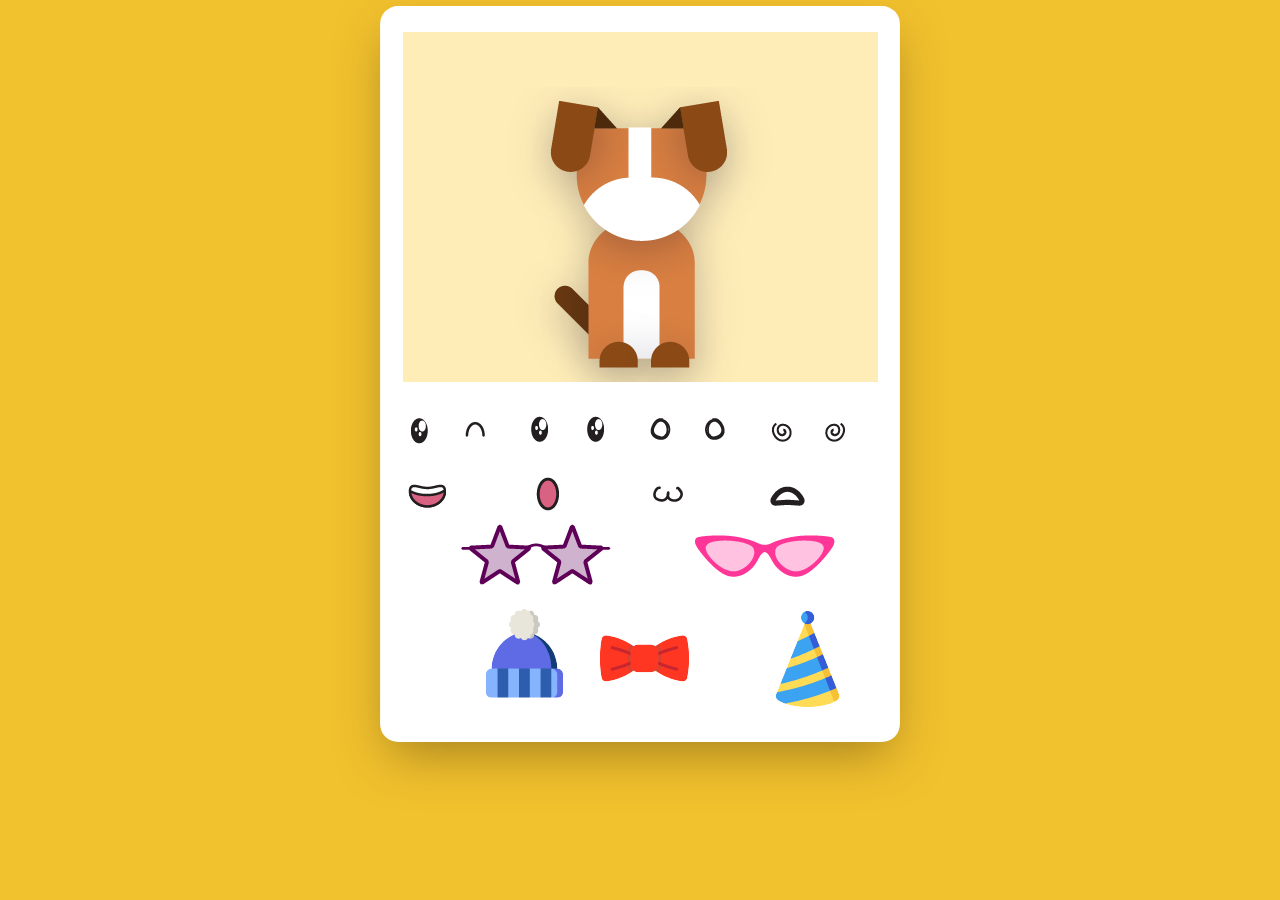
<file: Game/Dog-Makeover_1/Dog Makeover/index.html>
<!DOCTYPE html>
<html lang="en">
  <head>
    <meta name="viewport" content="width=device-width, initial-scale=1.0" />
    <title>Dog Makeover</title>
    <!-- Stylesheet -->
    <link rel="stylesheet" href="style.css" />
  </head>
  <body>
    <div class="container">
      <div class="dog" id="dog">
        <img src="dog-01.png" id="dog-image" />
      </div>
      <div class="draggables">
        <div class="eyes">
          <img
            src="eyes-01.png"
            class="drag eye"
            draggable="true"
            id="eye-01"
          />
          <img
            src="eyes-02.png"
            class="drag eye"
            draggable="true"
            id="eye-02"
          />
          <img
            src="eyes-03.png"
            class="drag eye"
            draggable="true"
            id="eye-03"
          />
          <img
            src="eyes-04.png"
            class="drag eye"
            draggable="true"
            id="eye-04"
          />
        </div>
        <div class="mouths">
          <img
            src="mouth-01.png"
            class="drag mouth"
            draggable="true"
            id="mouth-01"
          />
          <img
            src="mouth-02.png"
            class="drag mouth"
            draggable="true"
            id="mouth-02"
          />
          <img
            src="mouth-03.png"
            class="drag mouth"
            draggable="true"
            id="mouth-03"
          />
          <img
            src="mouth-04.png"
            class="drag mouth"
            draggable="true"
            id="mouth-04"
          />
        </div>
        <div class="glasses">
          <img
            src="glasses-01.png"
            class="drag glass"
            draggable="true"
            id="glass-01"
          />
          <img
            src="glasses-02.png"
            class="drag glass"
            draggable="true"
            id="glass-02"
          />
        </div>
        <div class="hats">
          <img
            src="hats-01.png"
            class="drag hat"
            draggable="true"
            id="hat-01"
          />
          <img
            src="hats-02.png"
            class="drag hat"
            draggable="true"
            id="hat-02"
          />
          <img
            src="hats-03.png"
            class="drag hat"
            draggable="true"
            id="hat-03"
          />
        </div>
      </div>
    </div>
    <!-- Script -->
    <script src="script.js"></script>
  </body>
</html>
</file>
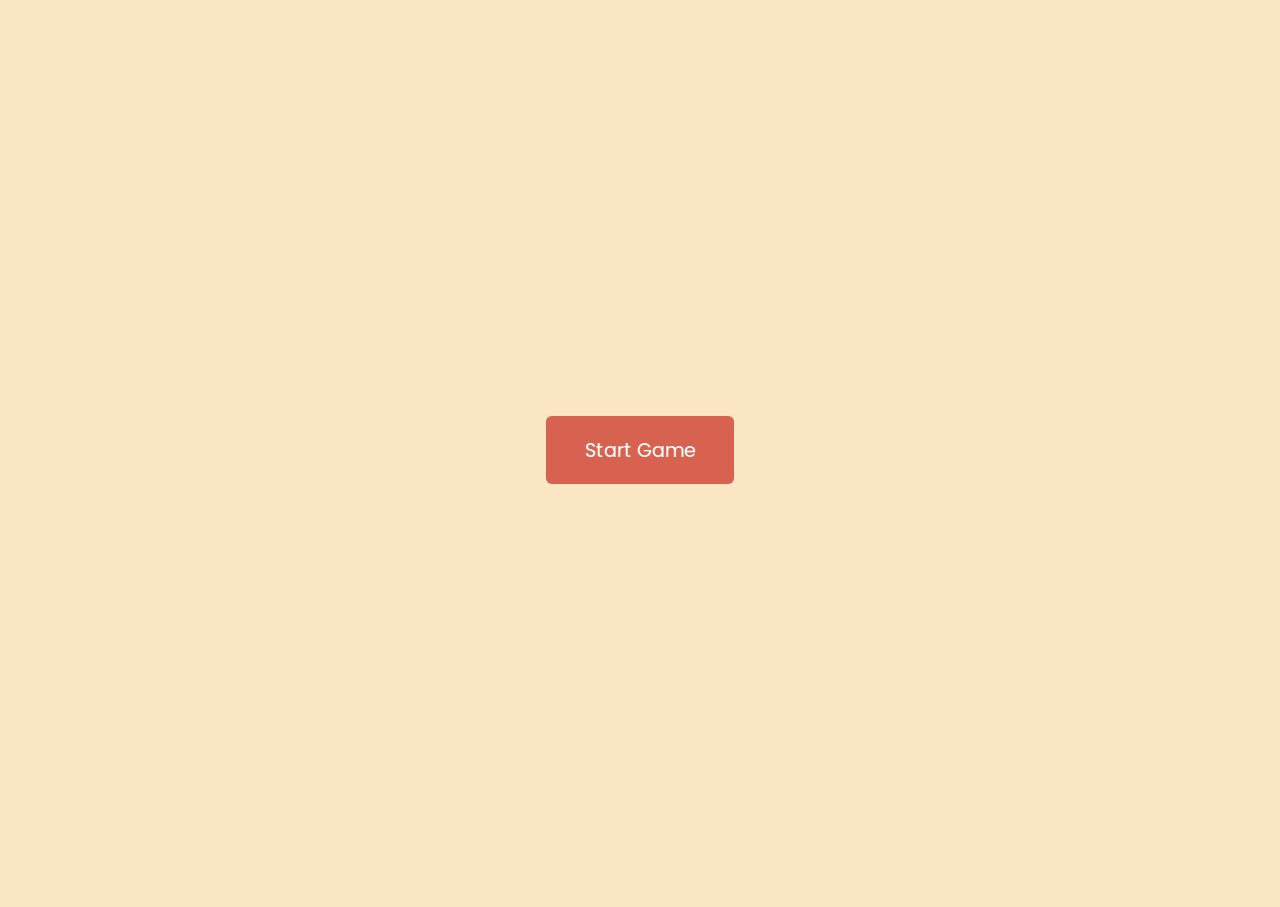
<file: Game/Fruit-Fall-Game/Fruit Fall Game/index.html>
<!DOCTYPE html>
<html lang="en">
  <head>
    <meta name="viewport" content="width=device-width, initial-scale=1.0" />
    <title>Fruit Fall Game</title>
    <!-- Google Font -->
    <link
      href="https://fonts.googleapis.com/css2?family=Poppins:wght@400;600&display=swap"
      rel="stylesheet"
    />
    <!-- Stylesheet -->
    <link rel="stylesheet" href="style.css" />
  </head>
  <body>
    <div class="cover-screen">
      <h2 id="over-text" class="hide">Game Over</h2>
      <p id="result"></p>
      <button id="start-button">Start Game</button>
    </div>
    <div id="score-container" class="hide">0</div>
    <canvas id="canvas"></canvas>
    <!-- Script -->
    <script src="script.js"></script>
  </body>
</html>
</file>
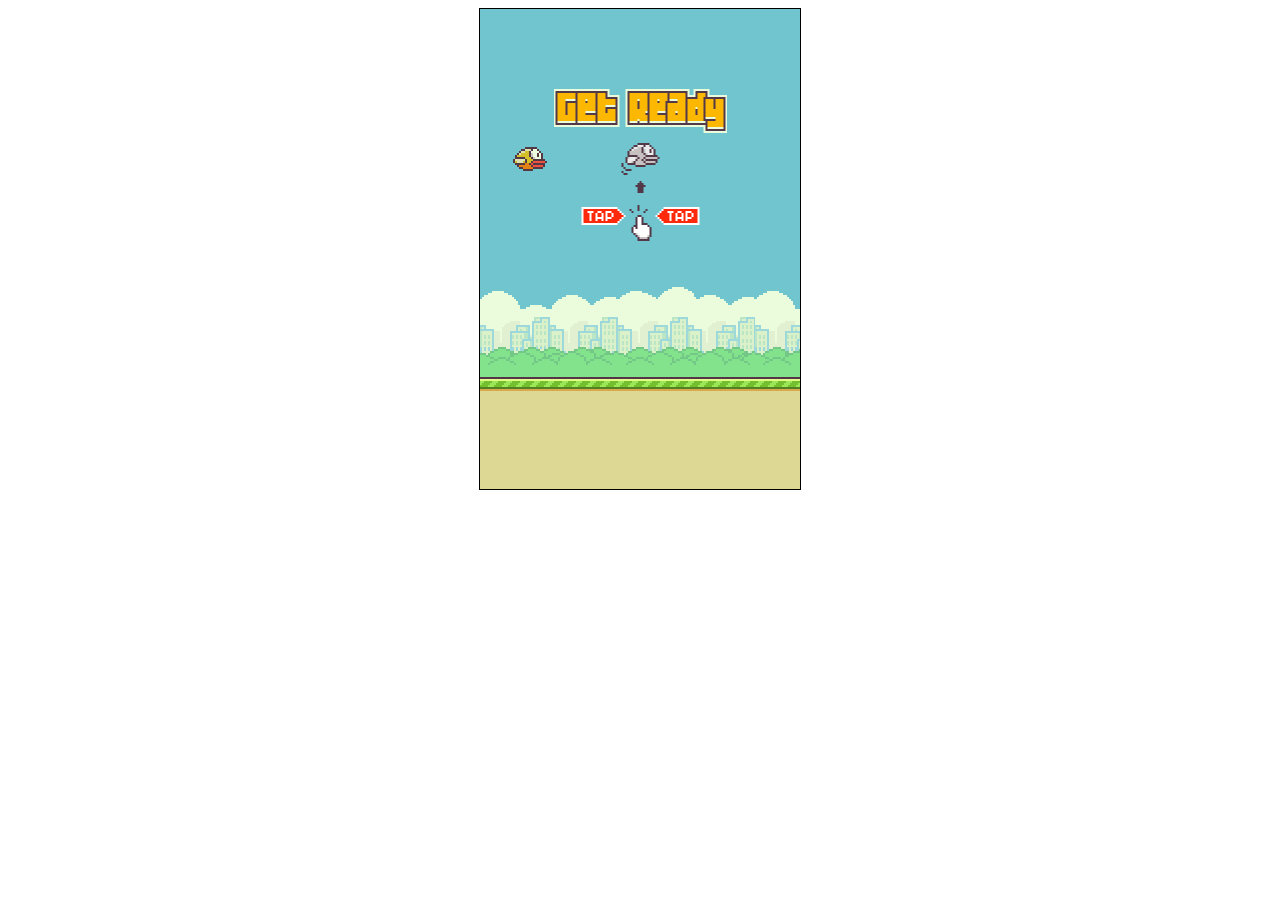
<file: Game/Original-Flappy-bird-JavaScript-master/Original-Flappy-bird-JavaScript-master/index.html>
<!DOCTYPE html>
<html lang="en">
<head>
    <meta charset="UTF-8">
    <title>Original Flappy Bird -JavaScript</title>
    <link href="https://fonts.googleapis.com/css?family=Teko:700" rel="stylesheet">
    <style>        
        canvas{
            border: 1px solid #000;
            display: block;
            margin: 0 auto;
        }
    </style>
</head>
<body>
    <canvas id="bird" width="320" height="480"></canvas>

    <script src="game.js"></script>
</body>
</html>
</file>
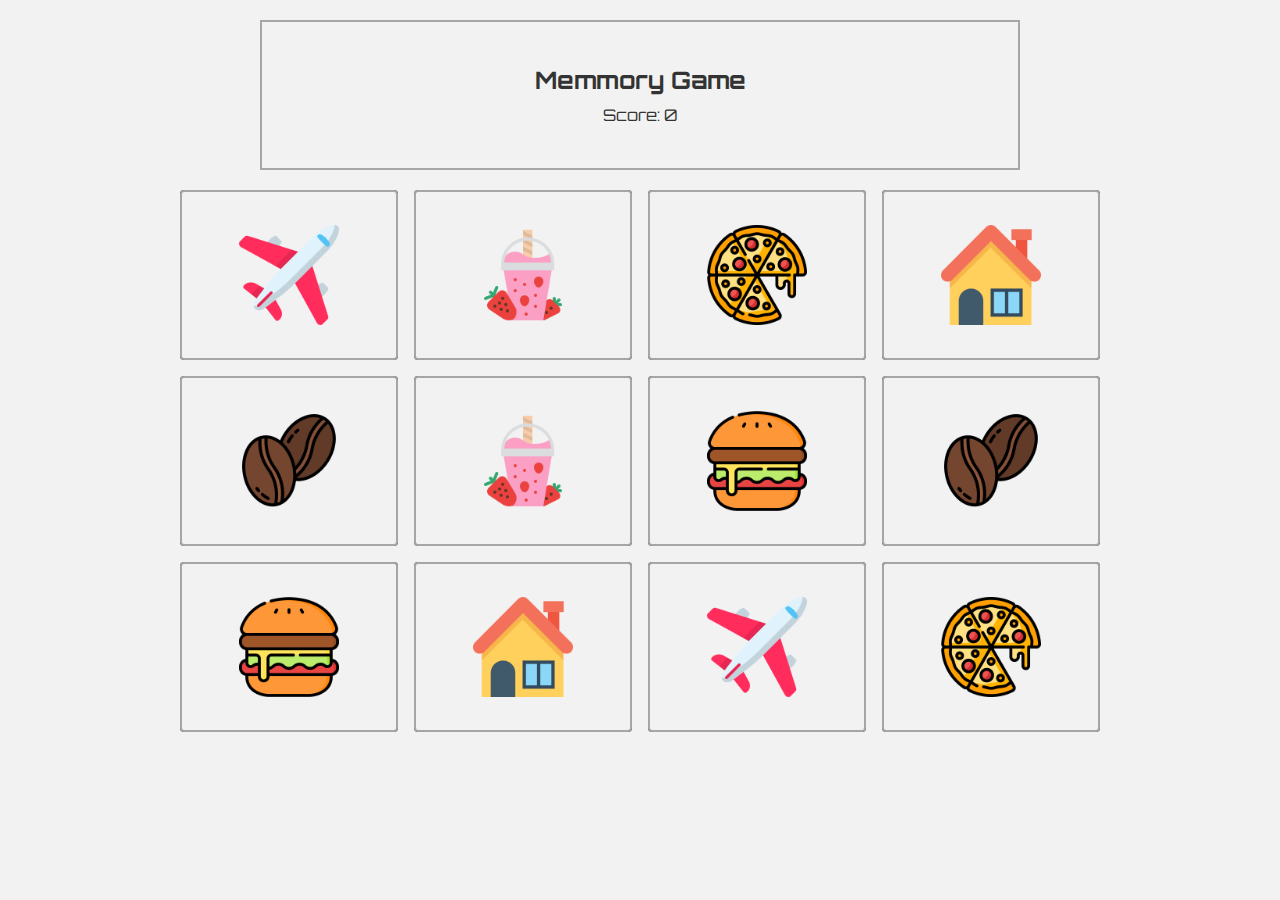
<file: Game/Responsive-Memmory-Game-master/Responsive-Memmory-Game-master/index.html>
<!DOCTYPE html>
<html lang="en">
<head>
    <meta charset="UTF-8">
    <meta http-equiv="X-UA-Compatible" content="IE=edge">
    <meta name="viewport" content="width=device-width, initial-scale=1.0">
    <title>Memmory Game</title>
    <link rel="stylesheet" href="css/style.css">
    <link rel="preconnect" href="https://fonts.googleapis.com">
<link rel="preconnect" href="https://fonts.gstatic.com" crossorigin>
<link href="https://fonts.googleapis.com/css2?family=Orbitron&display=swap" rel="stylesheet">
<script defer src="script.js"></script>
</head>
<body>
    <div class="head">
        <h2>Memmory Game</h2>
        <div class="score">Score: <span>0</span></div>
    </div>

    <div class="container">
        <div class="cell">
            <div class="front" data-index="1"><img src="css/img/1.png" alt=""></div>
            <div class="back"></div>
        </div>
        <div class="cell">
            <div class="front" data-index="1"><img src="css/img/2.png" alt=""></div>
            <div class="back"></div>
        </div>
        <div class="cell">
            <div class="front" data-index="2"><img src="css/img/3.png" alt=""></div>
            <div class="back"></div>
        </div>
        <div class="cell">
            <div class="front" data-index="2"><img src="css/img/4.png" alt=""></div>
            <div class="back"></div>
        </div>
        <div class="cell">
            <div class="front" data-index="3"><img src="css/img/5.png" alt=""></div>
            <div class="back"></div>
        </div>
        <div class="cell">
            <div class="front" data-index="3"><img src="css/img/6.png" alt=""></div>
            <div class="back"></div>
        </div>
        <div class="cell">
            <div class="front" data-index="4"><img src="css/img/7.png" alt=""></div>
            <div class="back"></div>
        </div>
        <div class="cell">
            <div class="front" data-index="4"><img src="css/img/8.png" alt=""></div>
            <div class="back"></div>
        </div>
        <div class="cell">
            <div class="front" data-index="5"><img src="css/img/9.png" alt=""></div>
            <div class="back"></div>
        </div>
        <div class="cell">
            <div class="front" data-index="5"><img src="css/img/10.png" alt=""></div>
            <div class="back"></div>
        </div>
        <div class="cell">
            <div class="front" data-index="6"><img src="css/img/11.png" alt=""></div>
            <div class="back"></div>
        </div>
        <div class="cell">
            <div class="front" data-index="6"><img src="css/img/12.png" alt=""></div>
            <div class="back"></div>
        </div>
    </div>
</body>
</html>
</file>
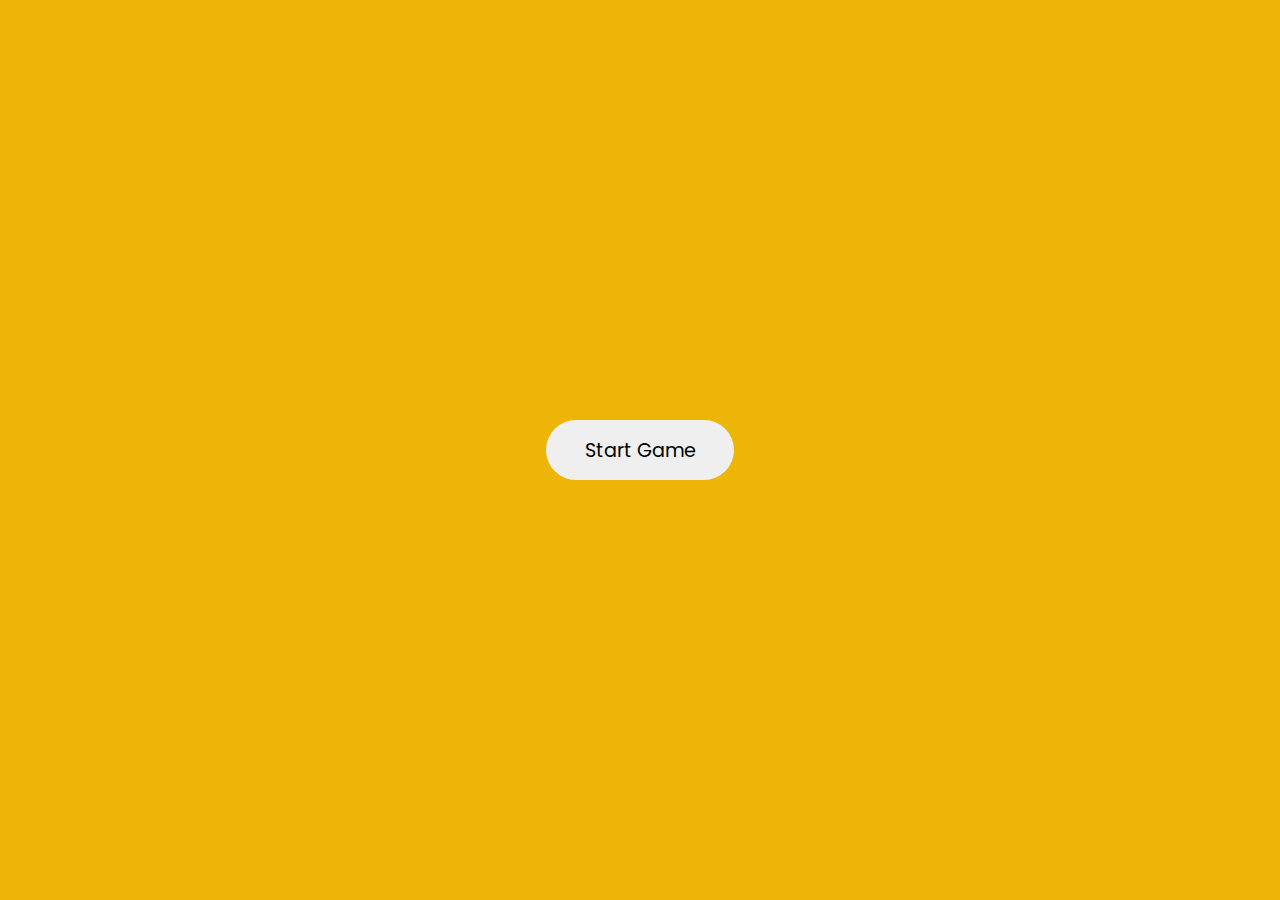
<file: Game/Sliding-Puzzle-Game/Sliding Puzzle Game/index.html>
<!DOCTYPE html>
<html lang="en">
  <head>
    <meta name="viewport" content="width=device-width, initial-scale=1.0" />
    <title>Sliding Puzzle Game</title>
    <!-- Google Fonts -->
    <link
      href="https://fonts.googleapis.com/css2?family=Poppins&display=swap"
      rel="stylesheet"
    />
    <!-- Stylesheet -->
    <link rel="stylesheet" href="style.css" />
  </head>
  <body>
    <div class="cover-screen">
      <p id="result"></p>
      <button id="start-button">Start Game</button>
    </div>
    <div id="moves"></div>
    <div class="slider-game">
      <div class="container"></div>
      <div class="original-image">
        <img src="original_image.png" alt="" />
      </div>
    </div>
    <!-- Script -->
    <script src="script.js"></script>
  </body>
</html>
</file>
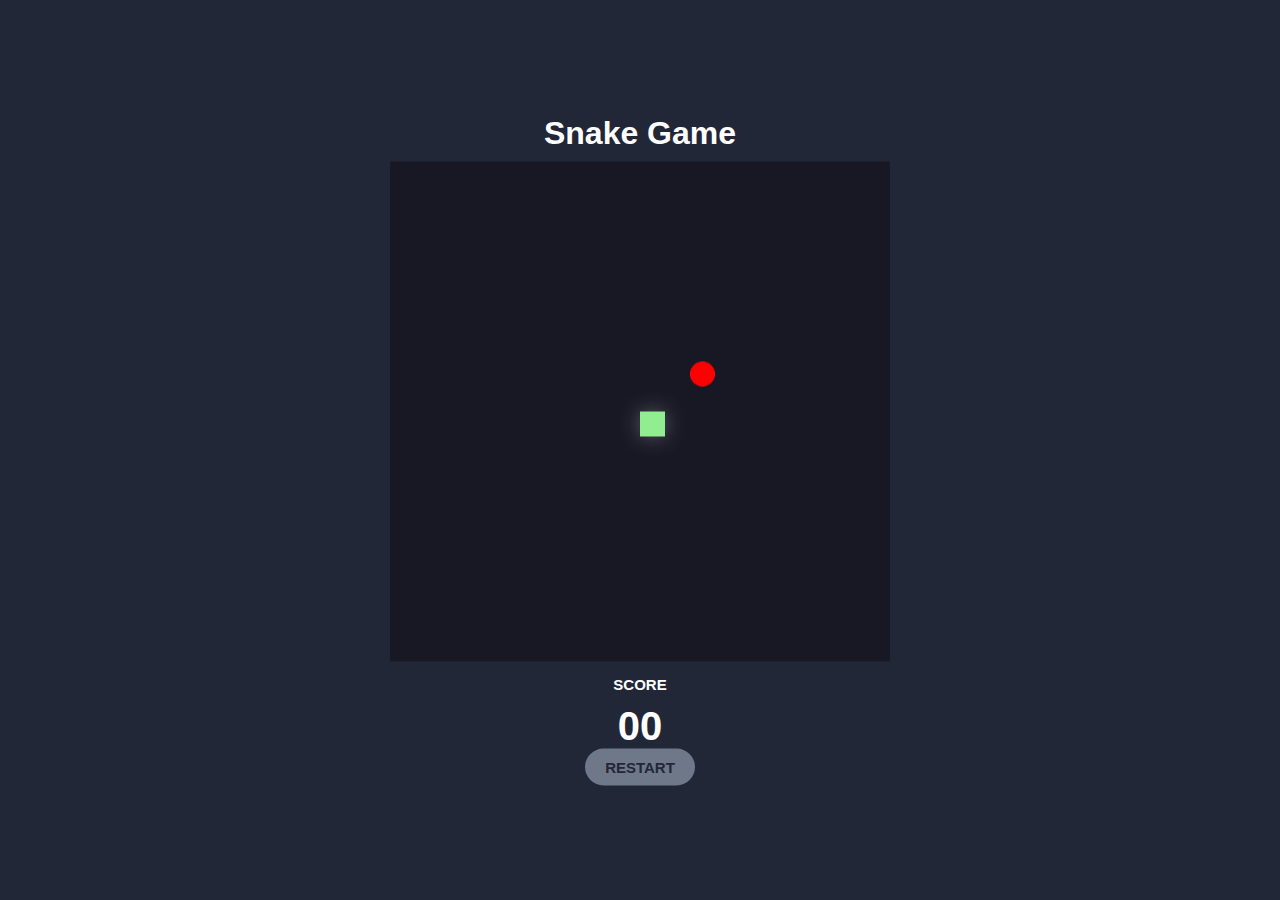
<file: Game/Snake-Game-main/Snake-Game-main/index.html>
<!DOCTYPE html>
<html lang="en">
<head>
    <meta charset="UTF-8">
    <meta http-equiv="X-UA-Compatible" content="IE=edge">
    <meta name="viewport" content="width=device-width, initial-scale=1.0">
    <title>Snake Game</title>
    <link rel="stylesheet" href="style.css">
    <script src="script.js" defer></script>
</head>
<body>
    <div class="container noselect">
            <div id="author">
                <h1>Snake Game</h1>
            </div>
        <div id="canvas"></div>
            <div id="ui">
                <h2>SCORE</h2>
                <br>
                <span id="score">00</span>
            </div>
        <button id="replay">
            <i class="fas fa-play"></i>
            RESTART
        </button>
        </div>
    </div>
</body>
</html>
</file>
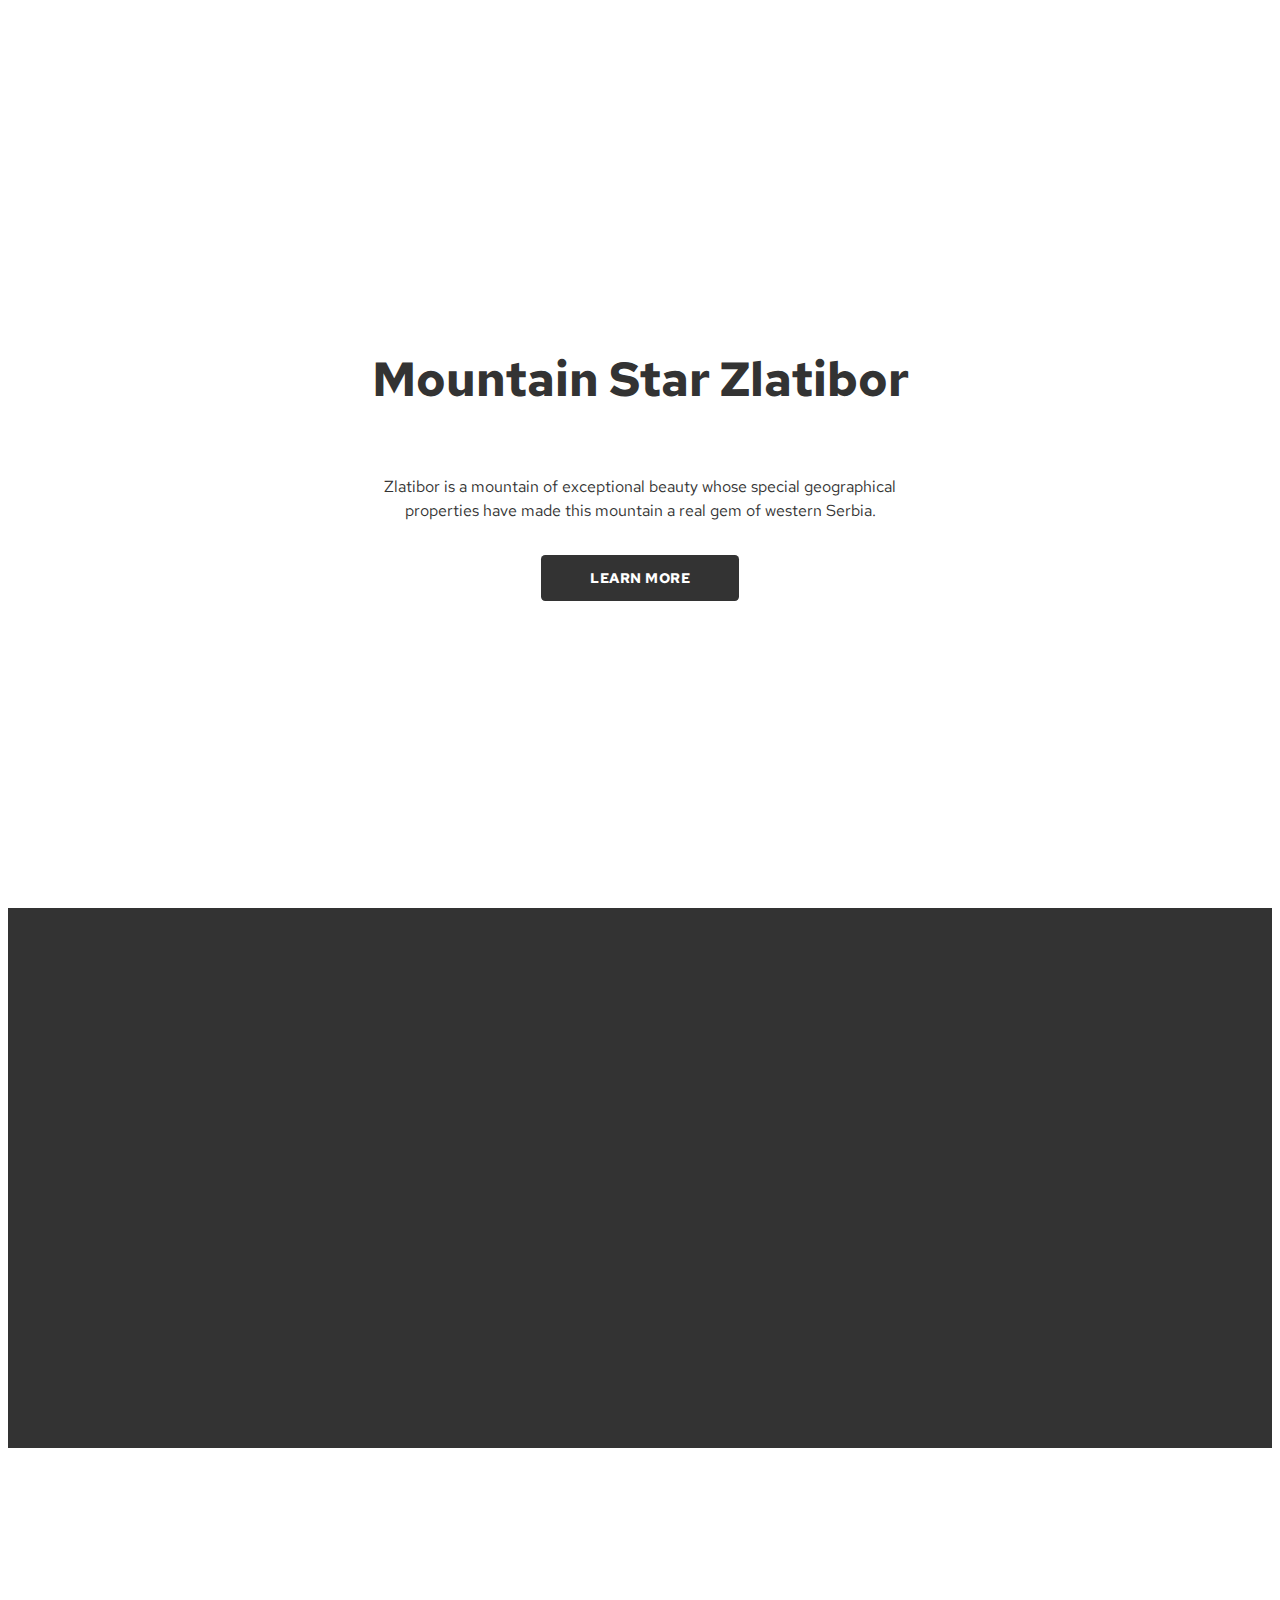
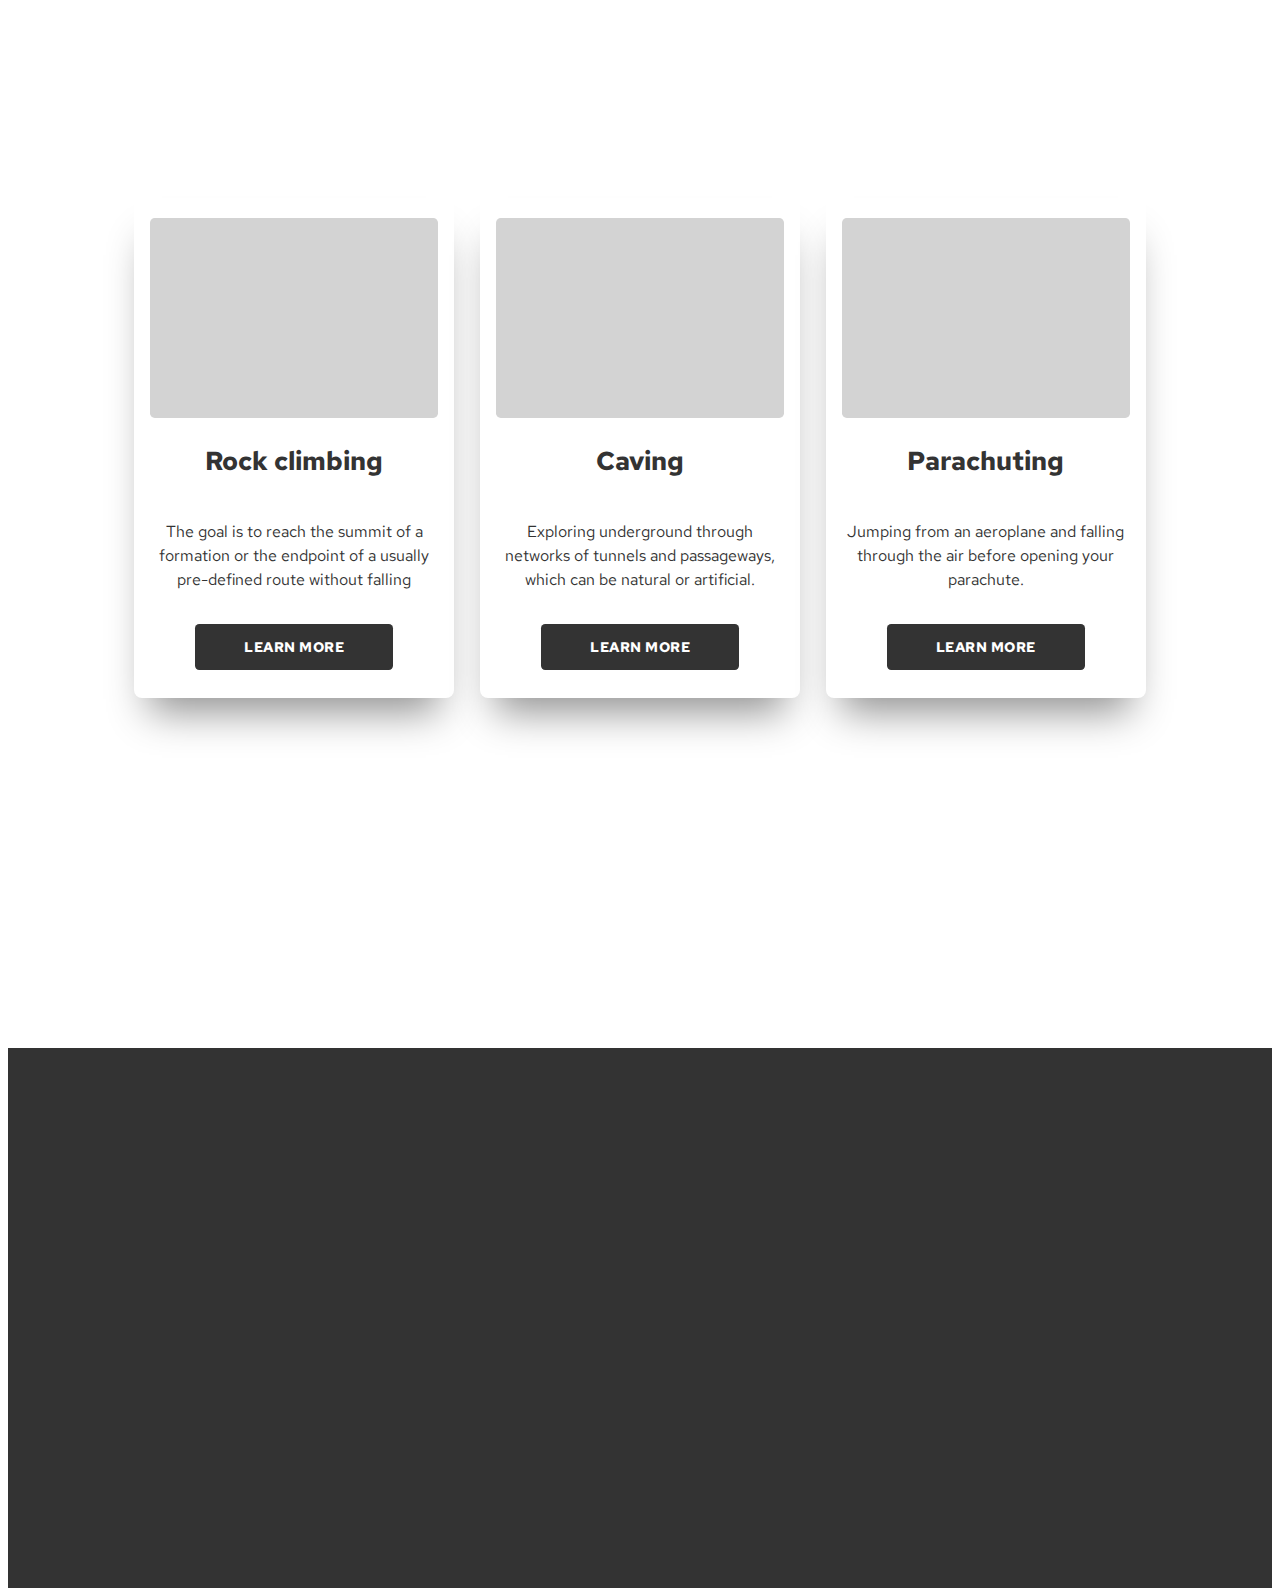
<file: art.html>
<!--<!DOCTYPE html>
<html lang="en">
<head>
    <meta charset="UTF-8">
    <meta name="viewport" content="width=device-width, initial-scale=1.0">
    <title>Art therapy</title>
    <link rel="stylesheet" href="css/art.css">
</head>
<body>
    

    <section>
       <img src="assets/new.jpg" class="mount2">
        <img src="assets/Flappy.jpg" class="mount1">
        <img src="assets/calm.png" class="mount2"> 
        <h2 id="text"><span>It is also </span>It is art</h2>
        <a href="http://" id="btn">Join Now</a>
    </section>
    <div class="sec">
        <h2>Parallex Scrolling Effects</h2>
        <p>Lorem ipsum dolor sit, amet consectetur adipisicing elit. <br>Eum ratione nihil veniam quo voluptatibus natus voluptates totam.
        </p>
    </div>

</body>
</html>-->


<!DOCTYPE html>
<html lang="en">
<head>
    <meta charset="UTF-8">
    <meta name="viewport" content="width=device-width, initial-scale=1.0">
    <title>Document</title>
    <link rel="stylesheet" href="css/art.css">
</head>
<body>
    
<div class="container">
    <h1>Mountain Star Zlatibor</h1>
    <p>Zlatibor is a mountain of exceptional beauty whose special geographical properties have made this mountain a real gem of western Serbia.</p>
    <a href="#">Learn more</a>
  </div>
  
  <div class="blank"></div>
  
  <div class="container second">
    <div class="item">
      <div class="img img-first"></div>
      <div class="card">
        <h3>Rock climbing</h3>
        <p>The goal is to reach the summit of a formation or the endpoint of a usually pre-defined route without falling</p>
        <a href="#">Learn more</a>
      </div>
    </div>
    <div class="item">
      <div class="img img-second"></div>
      <div class="card">
        <h3>Caving</h3>
        <p>Exploring underground through networks of tunnels and passageways, which can be natural or artificial.</p>
        <a href="#">Learn more</a>
      </div>
    </div>
    <div class="item">
      <div class="img img-third"></div>
      <div class="card">
        <h3>Parachuting</h3>
        <p>Jumping from an aeroplane and falling through the air before opening your parachute.</p>
        <a href="#">Learn more</a>
      </div>
    </div>
  </div>
  
  <div class="blank"></div>
  </html>
</body>
</html>
</file>
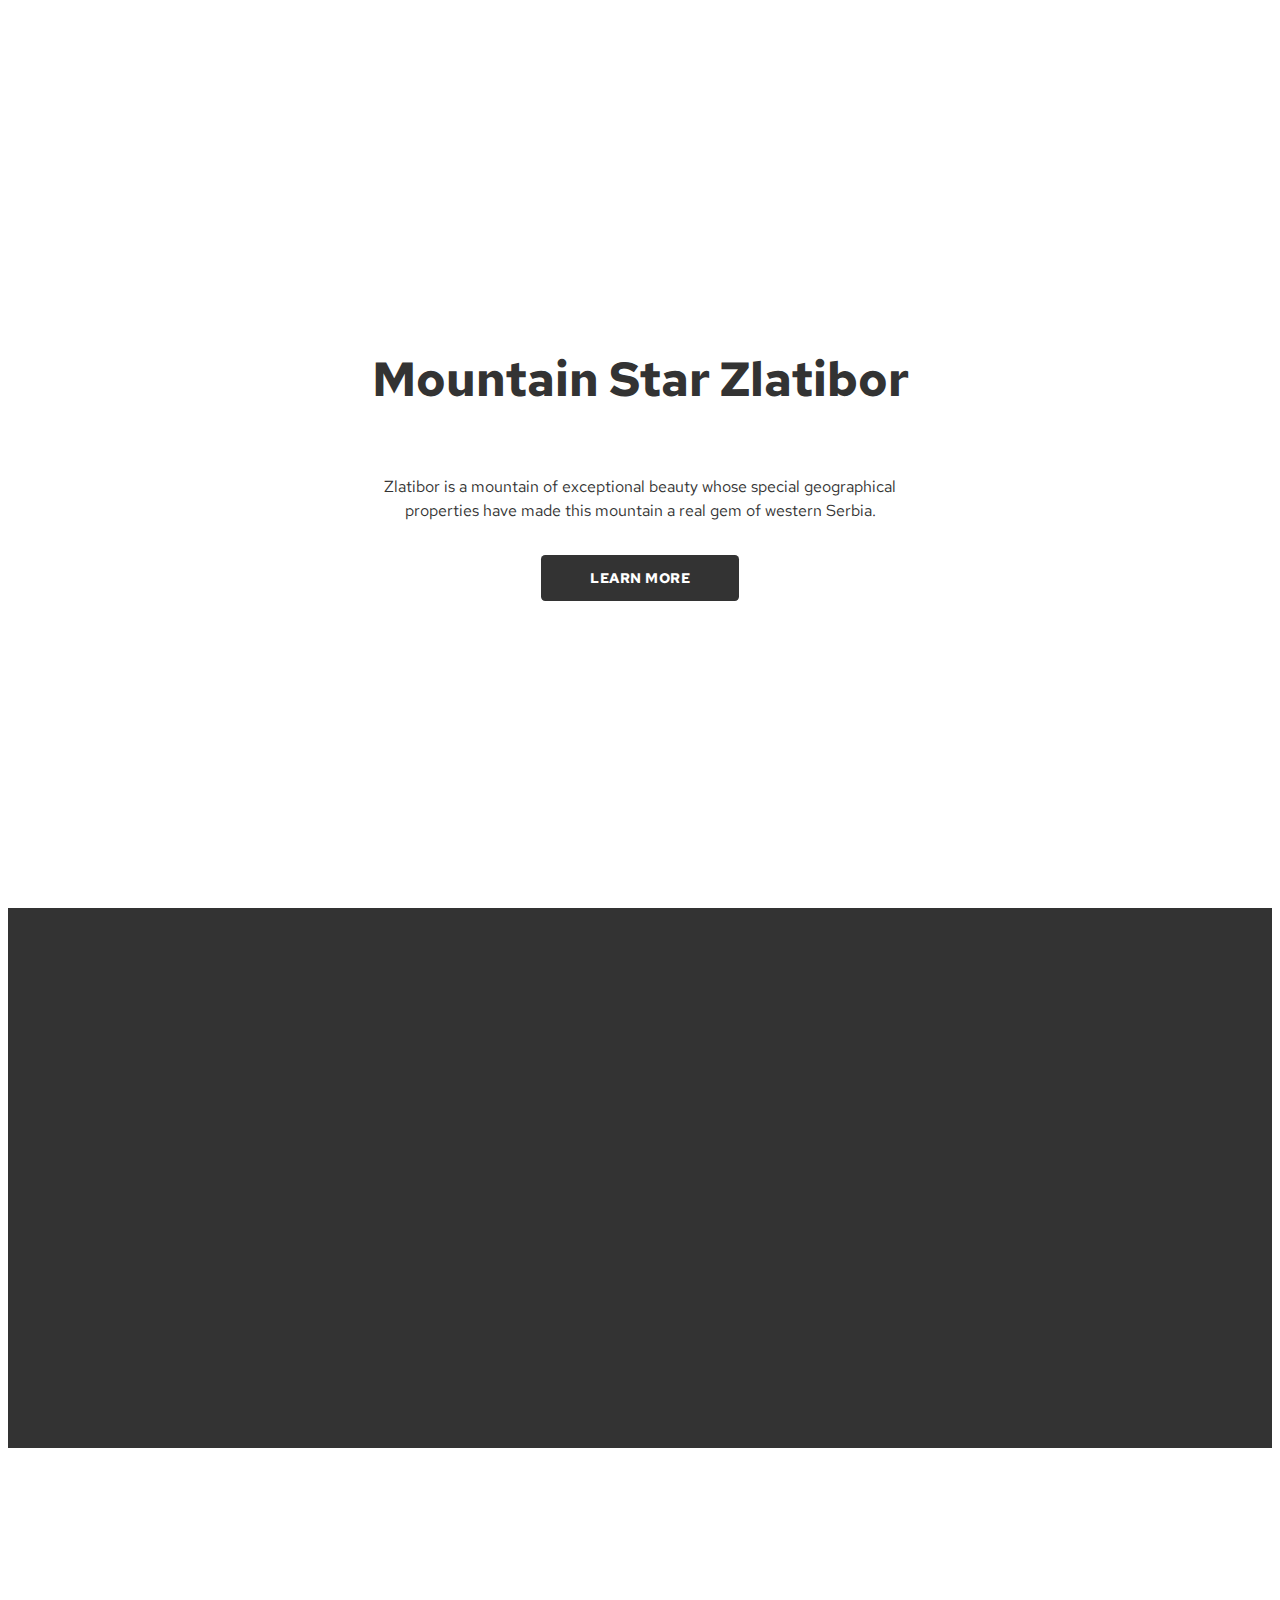
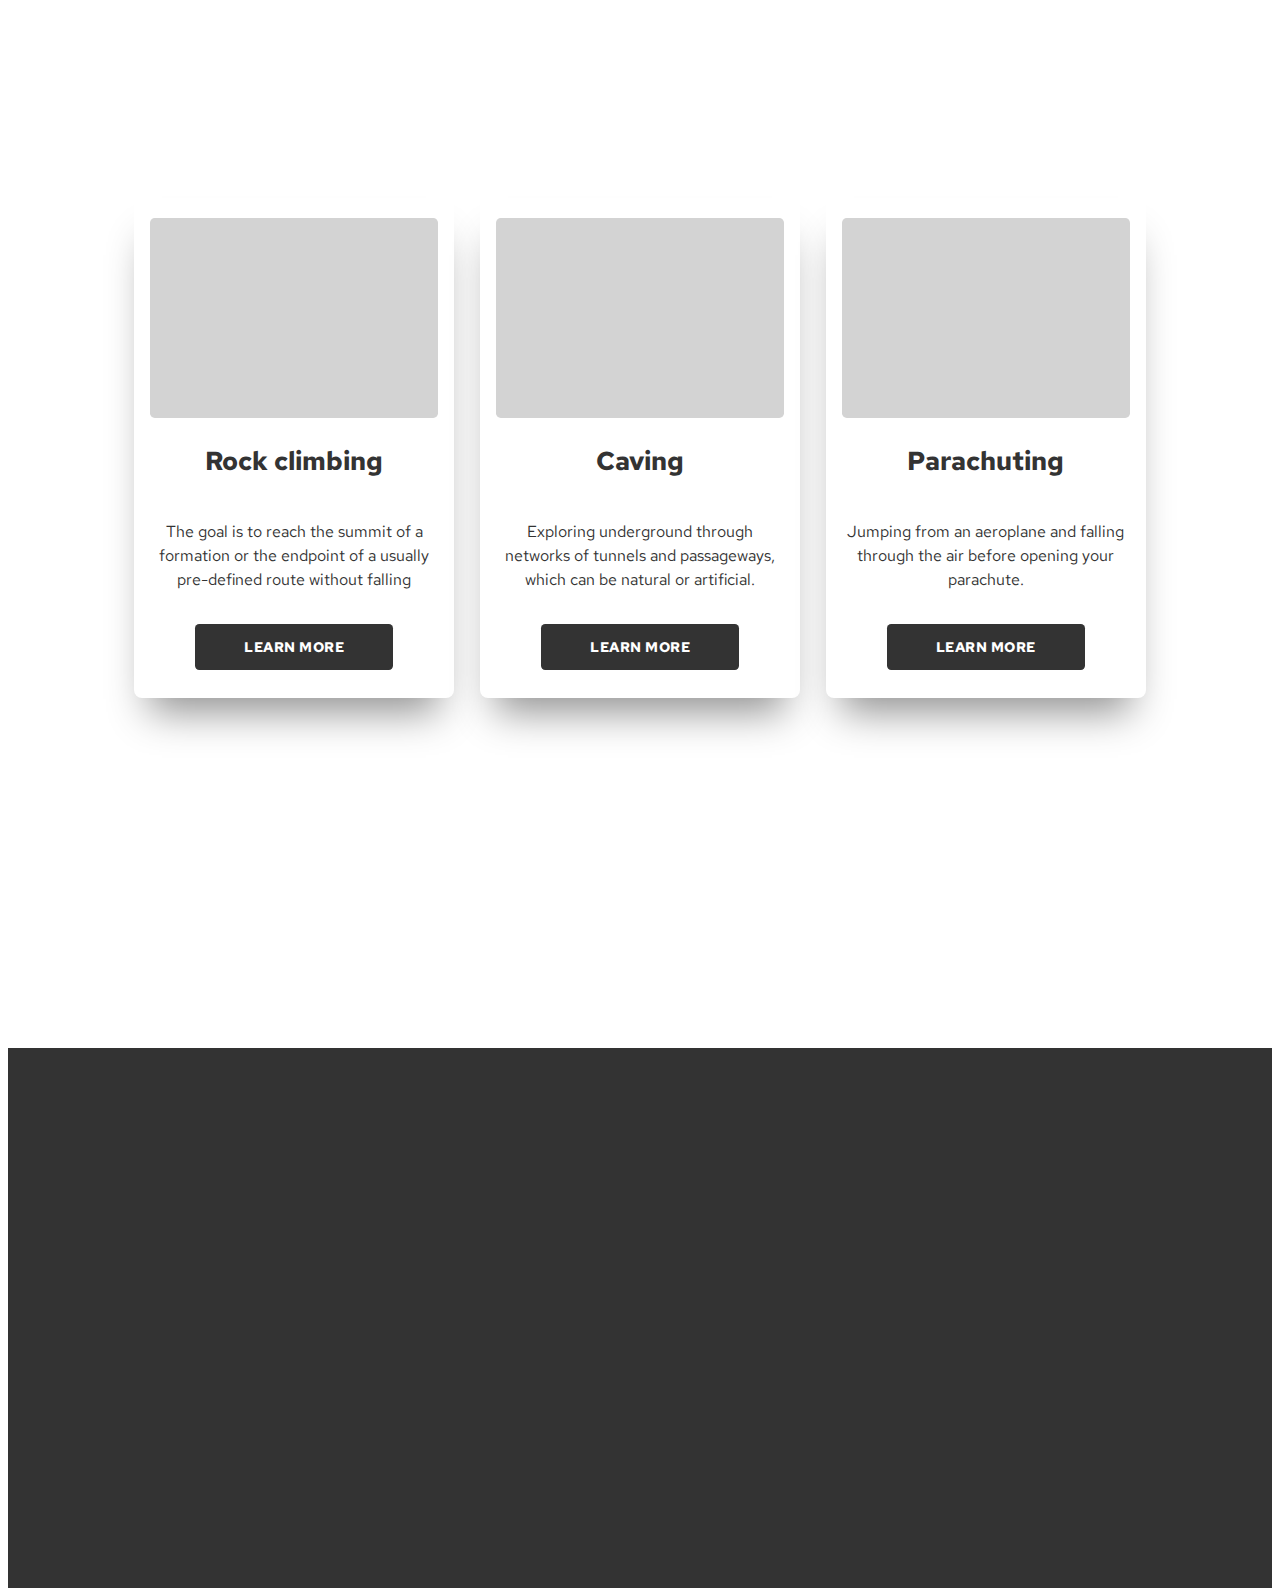
<file: travel.html>
<!DOCTYPE html>
<html lang="en">
<head>
    <meta charset="UTF-8">
    <meta name="viewport" content="width=device-width, initial-scale=1.0">
    <title>Document</title>
    <link rel="stylesheet" href="css/art.css">
</head>
<body>
    
<div class="container">
    <h1>Mountain Star Zlatibor</h1>
    <p>Zlatibor is a mountain of exceptional beauty whose special geographical properties have made this mountain a real gem of western Serbia.</p>
    <a href="#">Learn more</a>
  </div>
  
  <div class="blank"></div>
  
  <div class="container second">
    <div class="item">
      <div class="img img-first"></div>
      <div class="card">
        <h3>Rock climbing</h3>
        <p>The goal is to reach the summit of a formation or the endpoint of a usually pre-defined route without falling</p>
        <a href="#">Learn more</a>
      </div>
    </div>
    <div class="item">
      <div class="img img-second"></div>
      <div class="card">
        <h3>Caving</h3>
        <p>Exploring underground through networks of tunnels and passageways, which can be natural or artificial.</p>
        <a href="#">Learn more</a>
      </div>
    </div>
    <div class="item">
      <div class="img img-third"></div>
      <div class="card">
        <h3>Parachuting</h3>
        <p>Jumping from an aeroplane and falling through the air before opening your parachute.</p>
        <a href="#">Learn more</a>
      </div>
    </div>
  </div>
  
  <div class="blank"></div>
  </html>
</body>
</html>
</file>
<file: Game/Dog-Makeover_1/Dog Makeover/style.css>
* {
  padding: 0;
  margin: 0;
  box-sizing: border-box;
}
body {
  background-color: #f2c12e;
}
.container {
  width: 31.25em;
  position: absolute;
  transform: translateX(-50%);
  left: 50%;
  margin: 1em auto;
  box-shadow: 0 0 0 0.62em #ffffff, 0 1.25em 3.12em rgb(83, 66, 15, 0.5);
  background-color: #ffffff;
  border-radius: 0.5em;
}
.dog {
  width: 95%;
  height: 21.87em;
  position: relative;
  margin: 1em auto;
  display: grid;
  place-items: center;
  background-color: #ffedb8;
  overflow: hidden;
}
.dog img {
  position: relative;
  height: 18.75em;
  bottom: -1.87em;
}
.draggables {
  padding: 1em 0;
  width: 31.25em;
  position: relative;
  background-color: #ffffff;
}
.draggables div {
  position: relative;
}
[draggable] {
  cursor: move;
}
img {
  position: absolute;
}
.eyes {
  height: 3.75em;
}
.mouths {
  height: 3.12em;
}
.glasses {
  height: 5em;
}
.hats {
  height: 7em;
}
#eye-01,
#mouth-01 {
  left: 0.93em;
}
#hat-01 {
  left: 5em;
}
#glass-01 {
  left: 4.37em;
}

#eye-02,
#mouth-02 {
  left: 8.43em;
}
#hat-02 {
  left: 12.5em;
}
#glass-02 {
  left: 18.75em;
}

#eye-03,
#mouth-03 {
  left: 15.93em;
}
#hat-03 {
  left: 22.5em;
}

#eye-04,
#mouth-04 {
  left: 23.43em;
}
</file>
<file: Game/Fruit-Fall-Game/Fruit Fall Game/style.css>
* {
  padding: 0;
  margin: 0;
  box-sizing: border-box;
  font-family: "Poppins", sans-serif;
}
body {
  background-color: #fae6c3;
  height: 100vh;
  width: 100vw;
  overflow: hidden;
}
#score-container {
  position: absolute;
  width: 3em;
  padding: 0.5em;
  background-color: #000000;
  color: #ffffff;
  text-align: center;
  left: 0;
  top: 0.5em;
}
#start-button {
  background-color: #d6624f;
  border: none;
  padding: 1em 2em;
  font-size: 1.2em;
  border-radius: 0.3em;
  color: #ffffff;
  cursor: pointer;
}
.cover-screen {
  background-color: #fae6c3;
  position: absolute;
  top: 0;
  left: 0;
  width: 100vw;
  height: 100vh;
  display: flex;
  flex-direction: column;
  justify-content: center;
  align-items: center;
}
.hide {
  display: none;
}
.container {
  background-color: #fae6c3;
  height: 100vh;
  width: 100vw;
  overflow: hidden;
}
.fruit {
  display: block;
  position: absolute;
  bottom: 0;
  animation: float 6s linear infinite;
  width: 100px;
}
@keyframes float {
  0% {
    bottom: 0;
  }
  100% {
    bottom: 100%;
    display: none;
  }
}
</file>
<file: Game/Responsive-Memmory-Game-master/Responsive-Memmory-Game-master/css/style.css>
* {
  padding: 0;
  margin: 0;
  box-sizing: border-box;
}
body {
  background-color: #f2f2f2;
}

.head {
  max-width: 480px;
  border: 2px solid #a6a6a6;
  margin: auto;
  height: 150px;
  display: flex;
  justify-content: center;
  align-items: center;
  flex-direction: column;
  margin-top: 20px;
  font-family: "Orbitron", sans-serif;
  color: #333;
}

.score {
  margin-top: 10px;
}

.container {
  max-width: 960px;
  display: grid;
  grid-template-columns: repeat(3, auto);
  gap: 1rem;
  margin: auto;
  padding: 20px;
}

.cell div {
  height: 130px;
  border-radius: 4px;
}

.cell {
  position: relative;
  cursor: pointer;
}

.front {
  position: absolute;
  height: 100%;
  width: 100%;
  display: flex;
  justify-content: center;
  align-items: center;
  border: 2px solid #a6a6a6;
  background-color: #f2f2f2;
  transform: rotateY(90deg);
}

.back {
  background-color: #333;
}

img {
  height: 100px;
  width: 100px;
}

.flip {
  transform: rotateY(0deg);
}
.match {
  transform: rotateY(0deg);
}

.show {
  transform: rotateY(0deg);
}

@media screen and (min-width: 770px) {
  .head {
    max-width: 760px;
  }

  .container {
    grid-template-columns: repeat(4, auto);
  }

  .cell div {
    height: 170px;
  }
}
</file>
<file: Game/Sliding-Puzzle-Game/Sliding Puzzle Game/style.css>
* {
  padding: 0;
  margin: 0;
  box-sizing: border-box;
  font-family: "Poppins", sans-serif;
}
img {
  max-width: 100%;
}
.slider-game {
  width: 80%;
  display: flex;
  justify-content: space-between;
  margin: 0 auto;
  margin-top: 5%;
}
.container {
  display: grid;
  width: 25em;
  height: 25em;
  grid-template-columns: repeat(3, 1fr);
  grid-auto-rows: 8em;
}
.original-image {
  width: 25em;
  height: 25em;
}
.image-container {
  border: 1px solid #ffffff;
}
.cover-screen {
  position: absolute;
  top: 0;
  left: 0;
  background-color: #edb506;
  width: 100%;
  height: 100%;
  display: flex;
  flex-direction: column;
  justify-content: center;
  align-items: center;
}
#start-button {
  font-size: 1.2em;
  padding: 0.8em 2em;
  border: none;
  border-radius: 3em;
  cursor: pointer;
}
#moves {
  position: relative;
  margin: 1em;
  text-align: right;
}
.hide {
  display: none;
}
@media only screen and (max-width: 768px) {
  .slider-game {
    flex-direction: column;
  }
  .container {
    width: 20em;
    height: 20em;
    grid-auto-rows: 6em;
  }
  .original-image {
    width: 20em;
    height: 20em;
  }
}
</file>
<file: Game/Snake-Game-main/Snake-Game-main/style.css>
* {
    padding: 0;
    margin: 0;
    box-sizing: border-box;
  }
  html,
  body {
    font-family: "Poppins", sans-serif;
    color: white;
    background-color: #222738;
  }
  canvas {
    background-color: #181825;
  }
  .container {
    position: absolute;
    top: 50%;
    left: 50%;
    transform: translate(-50%, -50%);
    text-align: center;
  }
  #ui {
    text-align: center;
    font-size: 10px;
    margin-top: 10px;
  }
  #score {
    margin-top: 10px;
    font-size: 40px;
    font-weight: 800;
  }
  .noselect {
    user-select: none;
  }
  #replay {
    font-size: 15px;
    padding: 10px 20px;
    background: #6e7888;
    border: none;
    color: #222738;
    border-radius: 20px;
    font-weight: 800;
    cursor: pointer;
    transition: all 200ms cubic-bezier(0.4, 0, 0.2, 1);
  }
  #replay:hover {
    background: #a6aab5;
    background: #4cffd7;
    transition: all 200ms cubic-bezier(0.4, 0, 0.2, 1);
  }
  @media (max-width: 600px) {
    #replay {
      margin-bottom: 20px;
    }
    #replay,
    h2 {
      transform: rotate(0deg);
    }
    #ui {
      flex-flow: row wrap;
      margin-bottom: 20px;
    }
    #score {
      margin-top: 0;
      margin-left: 20px;
    }
    .container {
      flex-flow: column wrap;
    }
  }
  #author {
    text-align: center;
    padding-bottom: 10px;
  }
</file>
<file: css/art.css>
/*@import url('https://fonts.googleeapis.com/css2?f');
@import url('https://fonts.googleapis.com/css2?family=Open+Sans:wght@500&family=Rancho&display=swap');
* {
    margin: 0;
    padding: 0;
    box-sizing: border-box;
    font-family: 'Poppins',sans-serif;
    
}
body{
    overflow-x: hidden;
    background: #fff;
    min-height: 100vh;
}


.home {
    display: flex;
    height: 100dvh;
    background: linear-gradient(to top, #000);
    

}

.home img{
    position: absolute;
    bottom: 0;
    width: 100%;
    height: 50%;
    pointer-events: none;
}

section{
    position: relative;
    width: 100%;
    min-height: 100vh;
    display: flex;
    justify-content: center;
    align-items: center;
}
section img{
    position: absolute;
    top: 0;
    left: 0;
    width: 100%;
    height: 100%;
    object-fit: cover;
    pointer-events: none;
}

section #text
{
    position: absolute;
    color: blueviolet;
    font-size: 10vw;
    text-align: center;
    line-height: 0.55em;
    font-family: "Rancho", cursive;
    transform: translateY(-50%);
}
section #text span{
    font-size: 0.20em;
    letter-spacing: 2px;
    color: blueviolet;
    font-weight: 400;
    font-family: "Poppins", sans-serif;
}

#btn
{
    text-decoration: none;
    display: inline-block;
    padding: 8px 30px;
    background: #3cc967;
    color: #094b65;
    font-size: 1.2em;
    font-weight: 500;
    letter-spacing: 2px;
    border-radius: 40px;
    transform: translateY(100px);

}

.sec{
    position: relative;
    padding: 100px;
    background: #094b65;
}

.sec h2{
    font-size: 3.5em;
    color: #fff;
    margin-bottom: 10px;
}

.sec p{
    font-size: 3.5em;
    color: #fff;
}

*/

/* general CSS, unrelated to parallax or img */

   
@import url('https://fonts.googleapis.com/css2?family=Red+Hat+Text:wght@400;700&display=swap');

:root{
--color: #333; 
}

body {
  font-family: 'Red Hat Text', sans-serif;
}

.container {
  text-align: center;
  color: var(--color);
  width: 100%;
  min-height: 100vh;
  display: flex;
  flex-direction: column;
  align-items: center;
  justify-content: center;
  background-image: url(https://images.unsplash.com/photo-1519120944692-1a8d8cfc107f?ixlib=rb-1.2.1&ixid=MnwxMjA3fDB8MHxwaG90by1wYWdlfHx8fGVufDB8fHx8&auto=format&fit=crop&w=872&q=80);
  background-size: cover;
  background-position: center;
  
/*  this is where the magic happens:  */
  background-attachment: fixed;
}

h1 {
  font-weight: 700;
  font-size: 3rem;
}

p {
  max-width: 52ch;
  line-height: 1.5;
  padding: 1em;
}

a {
  display: inline-block;
  padding: 1em 3.5em;
  background-color: var(--color);
  color: white;
  text-decoration: none;
  text-transform: uppercase;
  border-radius: 0.3em;
  font-weight: 700;
  letter-spacing: .5px;
  font-size: .875rem;
}

.blank,
.other {
  width: 100%;
  min-height: 60vh;
  background-color: var(--color);
}

.second {
  background-image:url(https://images.unsplash.com/photo-1514496959998-c01c40915c5f?ixlib=rb-1.2.1&ixid=MnwxMjA3fDB8MHxwaG90by1wYWdlfHx8fGVufDB8fHx8&auto=format&fit=crop&w=1740&q=80);
  background-attachment: fixed;
  height: 1200px;
}

h3 {
  font-weight: 700;
  font-size: 1.6rem;
  margin-top: 1em;
}

.card > a {
  margin-bottom: 2em;
}

.item {
  display: flex;
  max-width: 320px;
  background-color: white;;
  flex-direction: column;
  align-items: center;
  border-radius: .5em;
  -webkit-box-shadow: 0px 29px 38px -15px rgba(0,0,0,0.43);
  -moz-box-shadow: 0px 29px 38px -15px rgba(0,0,0,0.43);
  box-shadow: 0px 29px 38px -15px rgba(0,0,0,0.43);
}

.img {
  width: 90%;
  height: 200px;
  background-color: lightgrey;
  background-size: cover;
  background-position: center;
  margin-top: 20px;
  border-radius: .3em;;
}

.img-first {
  background-image: url(https://images.unsplash.com/photo-1522163182402-834f871fd851?ixlib=rb-1.2.1&ixid=MnwxMjA3fDB8MHxwaG90by1wYWdlfHx8fGVufDB8fHx8&auto=format&fit=crop&w=1606&q=80);
}

.img-second {
  background-image: url(https://images.unsplash.com/photo-1628746404106-4d3843b231b3?ixlib=rb-1.2.1&ixid=MnwxMjA3fDB8MHxzZWFyY2h8NHx8Y2F2aW5nfGVufDB8fDB8fA%3D%3D&auto=format&fit=crop&w=900&q=60);
}

.img-third {
  background-image: url(https://images.unsplash.com/photo-1632853073412-782bf0279d65?ixlib=rb-1.2.1&ixid=MnwxMjA3fDB8MHxwaG90by1wYWdlfHx8fGVufDB8fHx8&auto=format&fit=crop&w=687&q=80);
}

.second {
  flex-direction: row;
  gap: 1.6em;
}
</file>
